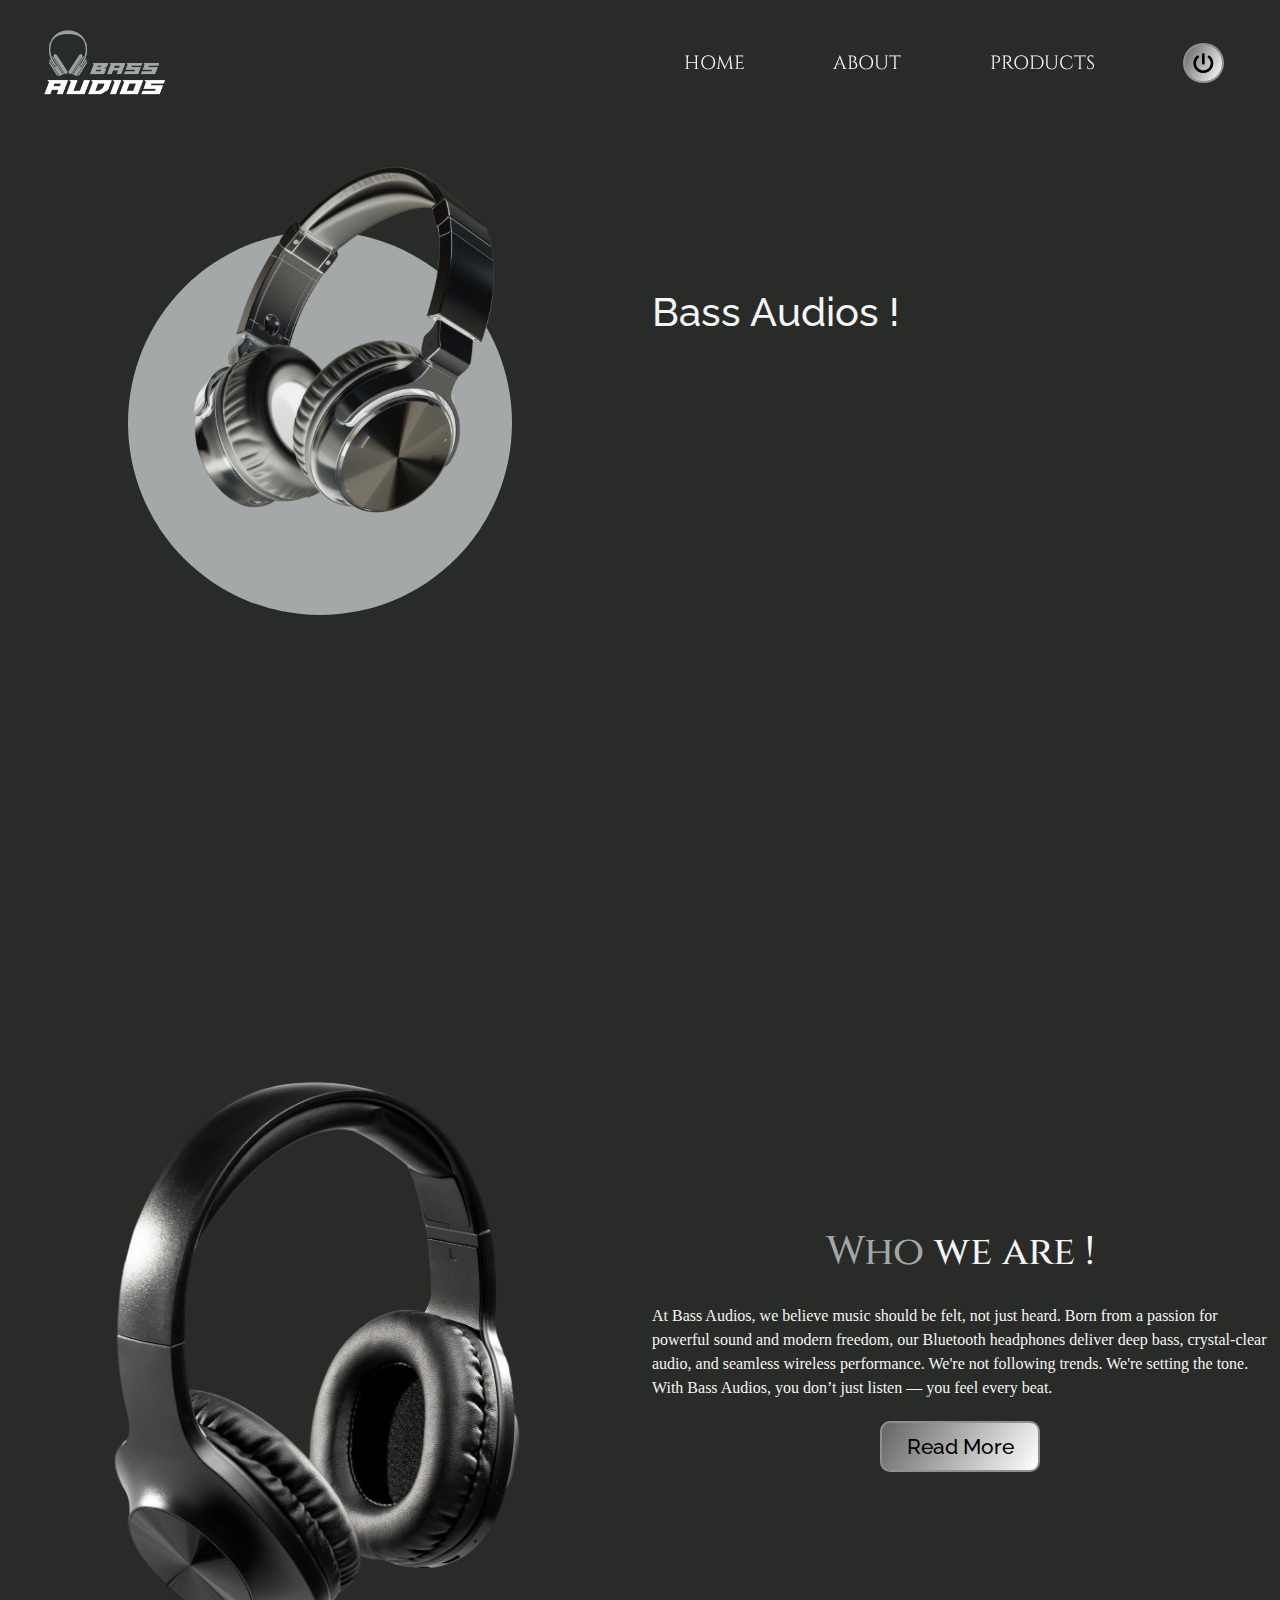
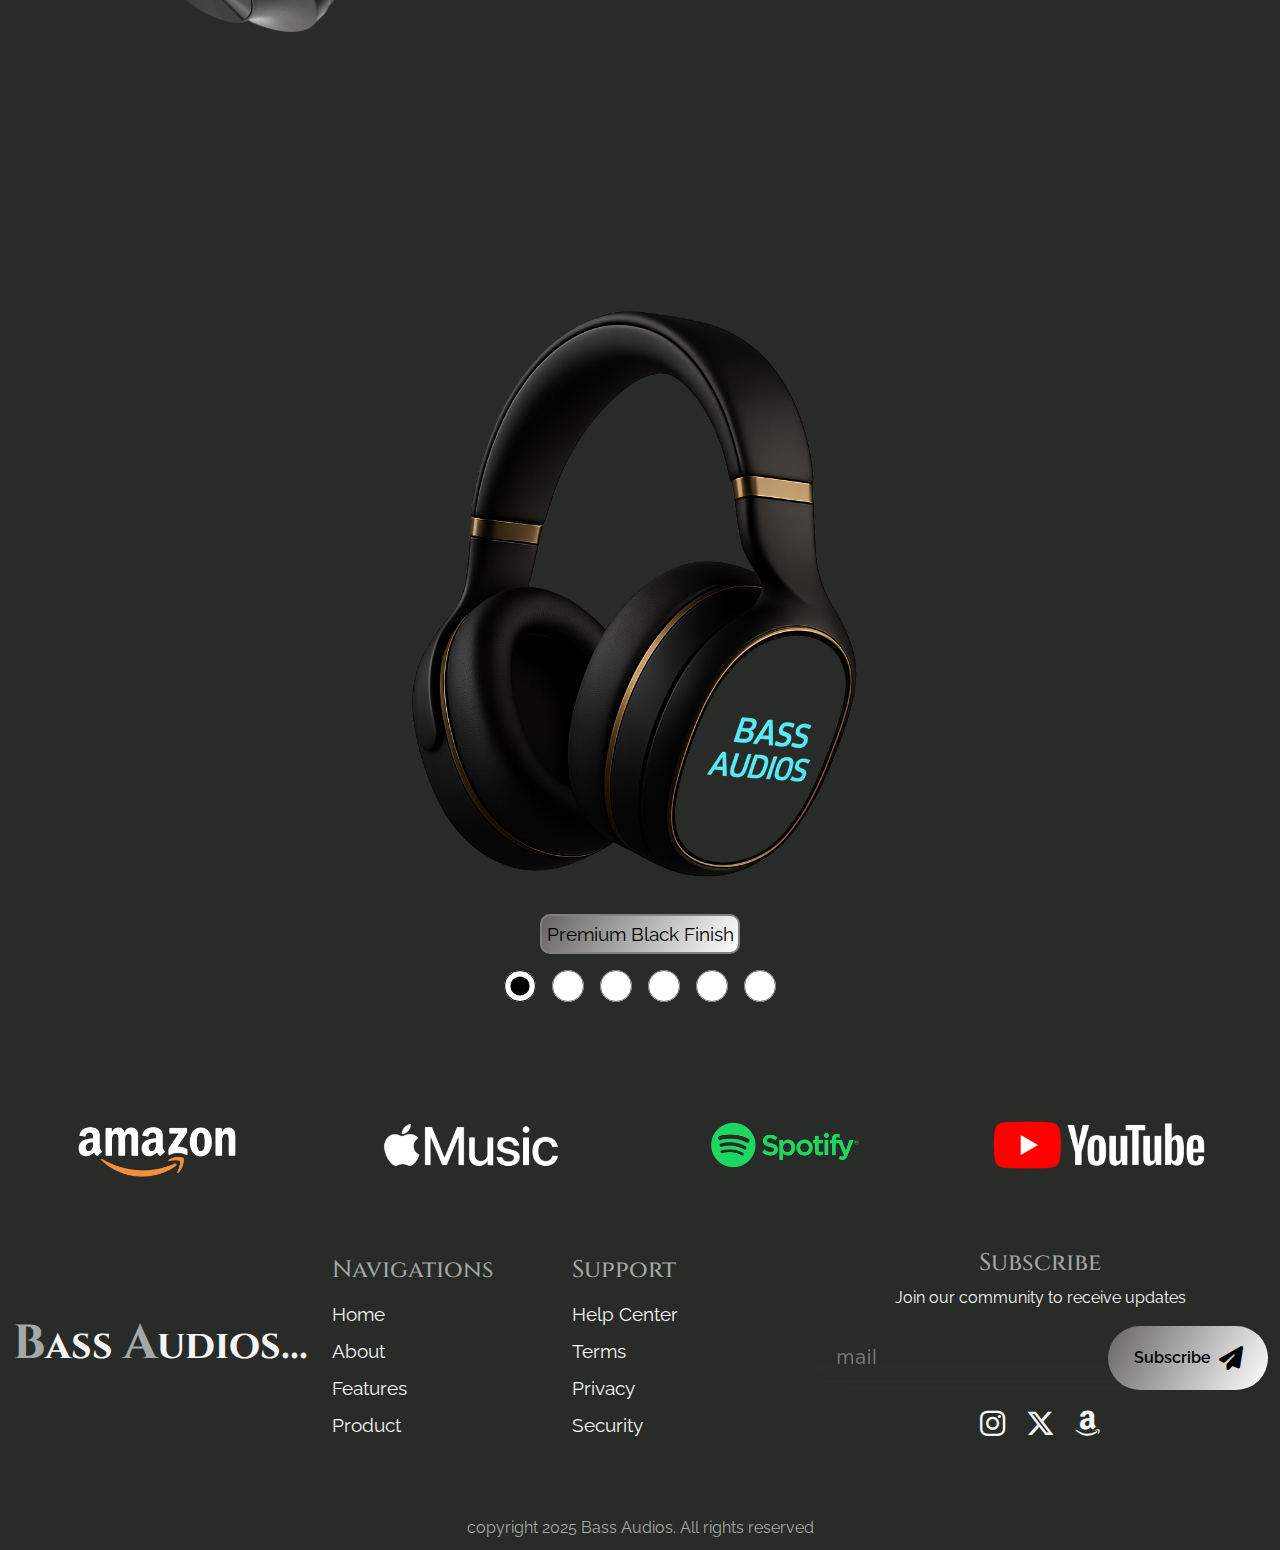
<file: index.html>
<!DOCTYPE html>
<html lang="en">
<head>
    <meta charset="UTF-8">
    <meta name="viewport" content="width=device-width, initial-scale=1.0">
    <title>Bass Audios</title>

    <!-- sheet -->
    <link rel="stylesheet" href="./style.css">
    <link rel="stylesheet" href="./responsive.css">
    <link rel="stylesheet" href="./motion.css">

    <!-- swiper css -->
     <link rel="stylesheet" href="https://cdn.jsdelivr.net/npm/swiper@11/swiper-bundle.min.css">

    <!-- links -->

    <!-- bootstarp -->
    <link href="https://cdn.jsdelivr.net/npm/bootstrap@5.3.3/dist/css/bootstrap.min.css" rel="stylesheet" integrity="sha384-QWTKZyjpPEjISv5WaRU9OFeRpok6YctnYmDr5pNlyT2bRjXh0JMhjY6hW+ALEwIH" crossorigin="anonymous">

    <!-- fontawesome -->
    <link rel="stylesheet" href="https://cdnjs.cloudflare.com/ajax/libs/font-awesome/6.7.2/css/all.min.css">

</head>
<body>

    <!-- root -->
    <div class="root col-12">

        <!--logo and navigations bar-->
        <div class="topbar row col-12 m-0 p-0">

            <!-- logo -->
            <div class="logo col-5 col-sm-4 col-md-3 col-lg-2">
                <img class="logo-img" src="./images/20250623_110310.png" alt="">
            </div>

            <!-- navs -->
            <div class="nav col-12 col-sm-8 col-md-8 col-lg-6" id = "nav">

                <a href="#">HOME</a>
                <a href="#about">ABOUT</a>
                <a href="#products">PRODUCTS</a>
                <button class = "lg-btn"><i class="fa-solid fa-power-off"></i></button>
            </div>

            <!-- hamburger icon -->
            <div class="responsive-nav col-2">
                <div class="hamburger" id = "hamburger">
                    <span></span>
                    <span></span>
                    <span></span>
                </div>
            </div>

        </div>

        <!-- landing page -->
        <div class="landing-body col-12 row m-0 p-0">

            <!--left  -->
            <div class="left col-12 col-md-6 col-lg-6">

                <!-- headphone image -->
                <div class="img-bg">
                    <img src="./images/Untitled11_20250622191942.png" class = "bh1" alt="" id = "bh1">

                    <img src="./images/Untitled11_20250623124457.png " class = "bh2" alt="" id = "bh2">
                </div>

                <!-- colours selection -->
                <div class="selector">
                    <input type="radio" name = "colors" value = "black" class = "black" id = "black" checked>
                    <input type="radio" name = "colors" value = "silver" class = "silver" id = "silver">
                </div>
            </div>

            <!--right  -->
            <div class="right col-12 col-md-6 col-md-6">

                <!-- contents -->
                <h1 class = "txt1">Bass Audios ! <span class = "hero-text">  </span></h1>

                <section class = "para">Bass Audio delivers powerful, deep sound with premium wireless freedom. Experience thumping bass, crystal-clear clarity, and all-day comfort. Designed for music lovers who crave immersive beats anytime, anywhere. Go beyond sound. Feel the bass. Live the vibe.</section>

                <button class = "btn1" id = "btn1">Book Now</button>

                <!-- social icons -->
                <div class="socialmedia">
                    <a href="#"><i class="fa-brands fa-instagram"></i></a>

                    <a href="#"><i class="fa-brands fa-x-twitter"></i></a>

                    <a href="#"><i class="fa-brands fa-amazon"></i></a>
                </div>
            </div>
        </div>


        <!-- about page-->
        <div class="about col-12 row m-0 p-0" id = "about">

            <!-- about left -->
             <div class="abt-left col-12 col-md-6 col-lg-6">

                <!-- about image -->
                <img src="./images/levitating-music-headphones-display.png" alt="" class="abt-img">

             </div>

             <!-- about right -->
             <div class="abt-right col-12 col-md-6 col-lg-6">

                <!-- about content -->
                <h1 class="abt-txt"> <span class = "abt-span-txt">Who</span> we are !</h1>

                <section class="abt-para">
                    At Bass Audios, we believe music should be felt, not just heard. Born from a passion for powerful sound and modern freedom, our Bluetooth headphones deliver deep bass, crystal-clear audio, and seamless wireless performance. We're not following trends. We're setting the tone.
                    With Bass Audios, you don’t just listen —
                    you feel every beat.
                </section>

                <button class="btn2">Read More</button>

             </div>
        </div>



        <!-- products page-->
         <div class="products col-12" id="products">
            
            <!-- slider -->
             <div class="product-slider col-6">

                    <div class="slides s1" id = "1">
                        <img class = "item" id = "item1" src="./images/file_0000000069bc61f7b88ac4bc9b7c2a16.png" alt="">
                        <span class="module">Premium Black Finish</span>
                    </div>

                    <div class="slides s2" id = "2">
                        <img class = "item" id = "item2" src="./images/file_00000000c7ac61f8bb3b6340313551d9.png" alt="">
                        <span class="module">Premium White Finish</span>
                    </div>

                    <div class="slides s3" id = "3">
                        <img class = "item" id = "item3" src="./images/file_00000000b0e861f983129c019e9af607.png" alt="">
                        <span class="module">Dark See Green Finish</span>
                    </div>

                    <div class="slides s4" id = "4">
                        <img class = "item" id = "item4" src="./images/file_0000000055dc61f99274de406b422b18.png" alt="">
                        <span class="module">Slate Grey Finish</span>
                    </div>

                    <div class="slides s5" id = "5">
                        <img class = "item" id = "item5" src="./images/file_00000000d90061f5928a5dda44d6c90f.png" alt="">
                        <span class="module">Firebrick Finish</span>
                    </div>

                    <div class="slides s6" id = "6">
                        <img class = "item" id = "item6" src="./images/file_00000000b47861f987863bbbef6e76f7.png" alt="">
                        <span class="module">BlueViolet Finish</span>
                    </div>

                    <div class="selection-btn">

                        <input class="black-mdl" id = "black-mdl" name = "selection" type = "radio" checked></input>

                        <input class="white-mdl" id = "white-mdl" name = "selection" type = "radio"></input>

                        <input class="green-mdl" id = "green-mdl" name = "selection" type = "radio"></input>

                        <input class="grey-mdl" id = "grey-mdl" name = "selection" type = "radio"></input>

                        <input class="fire-mdl" id = "fire-mdl" name = "selection" type = "radio"></input>
                        
                        <input class="blue-mdl" id = "blue-mdl" name = "selection" type = "radio"></input>

                    </div>

             </div>
         </div>


        <!-- footer page -->
        <div class="footer col-12 row m-0 p-0" id = "footer">

            <!-- spaonser images -->
            <div class="sponser col-12">

                <a href="#footer">
                    <img src="./images/amazon.png" alt="" class="amazon">
                </a>

                <a href="#footer">
                    <img src="./images/apple.png" alt="" class="apple">
                </a>

                <a href="#footer">
                    <img src="./images/Spotify-Logo.wine.png" alt="" class="spotify">
                </a>

                <a href="#footer">
                <img src="./images/youtube.png" alt="" class="youtube">
                </a>

            </div>

            <!-- website name for footer -->
            <div class="ftr-logo col-12 col-md-12 col-lg-3">
                <h1 class="ftr-name"> <span class="firstWord">B</span>ass <span class="firstWord"> A</span>udios...</h1>
            </div>

            <!-- footer all navigation link -->
            <div class="ftr-nav col-12 col-md-12 col-lg-9 row m-0 p-0">

                <!-- main navigation -->
                <div class="ftr-navigations col-6 col-md-6 col-lg-3">
                    <h3>Navigations</h3>
                    <a href="#">Home</a>
                    <a href="#about">About</a>
                    <a href="#features">Features</a>
                    <a href="#footer">Product</a>
                </div>

                <!-- website property -->
                <div class="ftr-support col-6 col-md-6 col-lg-3">
                    <h3>Support</h3>
                    <a href="#footer">Help Center</a>
                    <a href="#footer">Terms</a>
                    <a href="#footer">Privacy</a>
                    <a href="#footer">Security</a>
                </div>

                <!-- mail for contact -->
                <div class="mailbox col-12 col-md-12 col-lg-6">

                    <!-- heading and text -->
                    <h3>Subscribe</h3>
                    <p class = "subscribe">Join our community to receive updates</p>
                    
                    <!-- mail input and button -->
                    <div class="mailholder">
                        <form>
                            <input type="mail" class="mail-inp" placeholder="mail">
                            <button class = "send">Subscribe<i class="fa-solid send-icon fa-paper-plane"></i></button>
                        </form>
                    </div>

                    <!-- footer social icons -->
                    <div class="ftr-media">
                        <a href="#footer"><i class="fa-brands fa-instagram"></i></a>
    
                        <a href="#footer"><i class="fa-brands fa-x-twitter"></i></a>
    
                        <a href="#footer"><i class="fa-brands fa-amazon"></i></a>
                    </div>

                </div>
            </div>

            <!-- copyright content for footer -->
            <div class="copyright col-12">copyright 2025 Bass Audios. All rights reserved</div>

        </div>

    </div>


    
    <!-- script file -->
    <script src="./script.js"></script>
</body>
</html>
</file>
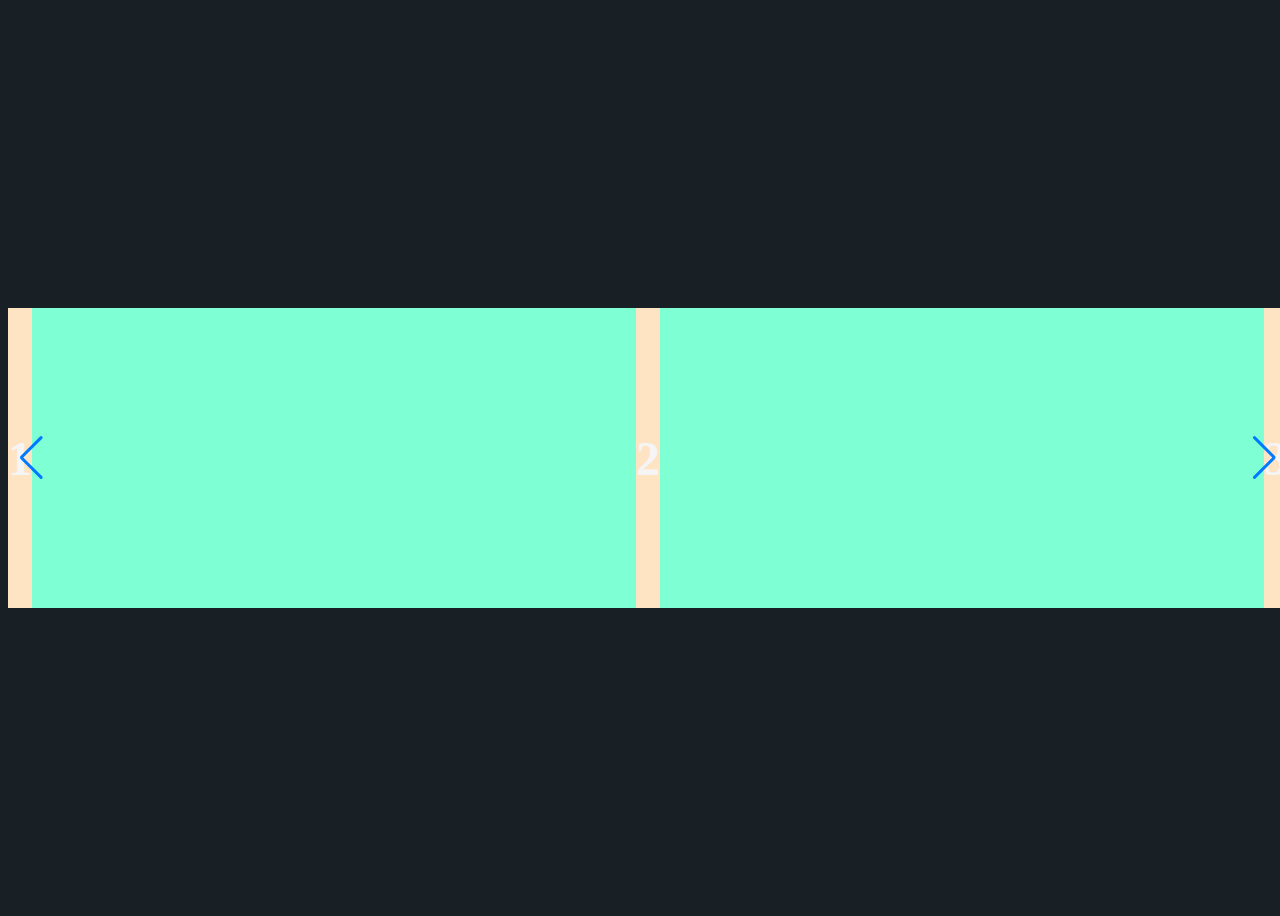
<file: test.html>
<!DOCTYPE html>
<html lang="en">
<head>
    <meta charset="UTF-8">
    <meta name="viewport" content="width=device-width, initial-scale=1.0">
    <title>Document</title>

    <link rel="stylesheet" href="/test.css">
    <link rel="stylesheet" href="https://cdn.jsdelivr.net/npm/swiper/swiper-bundle.min.css">
</head>
<body>

    <div class="swiper">

        <div class="swiper-wrapper">
            <div class="slide">1</div>
            <div class="slide">2</div>
            <div class="slide">3</div>
        </div>

        <div class="swiper-pagination"></div>
        <div class="swiper-button-prev"></div>
        <div class="swiper-button-next"></div>
    </div>

    <script src = "https://cdn.jsdelivr.net/npm/swiper/swiper-bundle.min.js"></script>

    <script>
        const swiper = new swiper('.swiper',{
            loop : true,
            pagination :{
                el:'.swiper-pagination',
                clickable:true,
            },

            navigation :{
                nextEl:'.swiper-button-prev',
                prev:'swiper-button-next'
            },
        });
    </script>
</body>
</html>
</file>
<file: style.css>
*{
    margin: 0;
    padding: 0;
}

@font-face {
    font-family: raleway;
    src: url('./fonts/Raleway-VariableFont_wght.ttf');
}

@font-face {
    font-family: cinzel;
    src: url('./fonts/Cinzel-VariableFont_wght.ttf');
}

/* variable for accessing */

:root{
    --bg-color:#292b28;
    --matching-color:#a4a8a8;
    --main-font: cinzel;
    --sub-font:raleway;
    --text-color:whitesmoke;
}

.root{
    min-height: 100vh;
    width: 100vh;
    background-color: var(--bg-color);
    box-sizing: border-box;
}

/* topbar styling */

.topbar{
    height: 14vh;
    background-color: transparent;
    display: flex;
    justify-content: space-between;
    position: fixed;
    z-index: 999;
}

.logo{
    height: 100%;
    background-color: transparent;
    display: flex;
    justify-content: center;
    align-items: center;
    /* overflow: hidden; */
    position: relative;
}

.logo-img{
    height: 14rem;
    /* width: 100%; */
    position: absolute;
    top: -25px;
    cursor: pointer;
}

.nav{
    height: 100%;
    background-color: transparent;
    display: flex;
    justify-content: space-around;
    align-items: center;
}  

/* .res-img{
    height: 8rem;
    display: none;
} */

.nav a{
    text-decoration: none;
    font-family: cinzel;
    color: whitesmoke;
    font-size: 1.2rem;
    position: relative;
    transition: all .3s ease-in-out;
}

.nav a::after{
    content: "";
    position: absolute;
    background-color: var(--matching-color);
    width: 100%;
    height: 2px;
    bottom: 0;
    left: 0;
    transform: scaleX(0);
    transition: all .3s ease-in-out;
}

.nav a:hover{
    color: var(--matching-color);
}

.nav a:hover::after{
    color: var(--matching-color);
    transform: scaleX(1);
}

.lg-btn{
    outline: none;
    border: 2px solid rgb(145, 144, 144);
    background: linear-gradient(120deg,rgb(102, 100, 100),white);
    display: flex;
    justify-content: center;
    align-items: center;
    padding: .5rem;
    border-radius: 50%;
}

.lg-btn > i{
    font-size: 1.3rem;
}

.responsive-nav{
    background-color: transparent;
    height: 100%;
    display: flex;
    justify-content: flex-end;
    align-items: center;
    display: none;
}

.hamburger{
    display: flex;
    flex-direction: column;
    height: 20px;
    background-color: transparent;
    width: 20px;
    gap: .3rem;
    cursor: pointer;
}

.hamburger span{
    background-color: whitesmoke;
    width: 100%;
    height: 2px;
    transition: all .3s ease;
}

.hamburger.active span:nth-child(1){
    transform: rotate(45deg) translateY(10px);
}

.hamburger.active span:nth-child(2){
    opacity: 0;
}

.hamburger.active span:nth-child(3){
    transform: rotate(-45deg) translateY(-10px);
}

/* landing page styling */

.landing-body{
    height: 100vh;
    background-color: transparent;
}

.left{
    height: 100%;
    background-color:transparent;
    display: flex;
    flex-direction: column;
    gap: 2rem;
    justify-content: center;
    align-items: center;
}

.img-bg{
    background-color: var(--matching-color);
    width: 30rem;
    height: 30rem;
    border-radius: 50%;
    position: relative;
}

.bh1{
    height: 115%;
    position: absolute;
    bottom: 10%;
    transition: all .3s ease;
    animation: float 3s ease-in-out infinite;
}

.bh2{
    height: 115%;
    position: absolute;
    bottom: 10%;
    transition: opacity .3s ease;
    opacity: 0;
    animation: float 3s ease-in-out infinite;
}

@keyframes float {
    0%{
        transform: translateY(0);
    }

    50%{
        transform: translateY(15px);
    }

    0%{
        transform: translateY(0);
    }
}

.selector{
    background-color: transparent;
    opacity: 0;
    display: flex;
    gap: 1.3rem;

}

.black{
    height: 2rem;
    width: 2rem;
    accent-color: black;
}

.silver{
    height: 2rem;
    width: 2rem;
    accent-color: whitesmoke;
}


.right{
    height: 100%;
    background-color: transparent;
    display: flex;
    flex-direction: column;
    justify-content: center;
    gap: 1.5rem;
}

.txt1{
    color: whitesmoke;
    font-family: var(--sub-font);
}

.hero-text{
    color: var(--matching-color);
    font-family: var(--main-font);
    display: block;
    opacity: 0;
}

.hero-text::before{
    content: " ";
    animation: word 7s ease infinite;
}

@keyframes word {
    0%,20%{
        content: 'Ouality Audio';
    }

    21%,40%{
        content: 'Smart Features';
    }

    41%,60%{
        content: 'Long Battery';
    }

    61%,80%{
        content: 'Fast Charging';
    }

    81%,100%{
        content: 'Sleek Design';
    }
}

.para{
    color: whitesmoke;
    font-family: var(--sub-font);
    opacity: 0;
}

.btn1{
    font-size: 1.3rem;
    font-family: var(--sub-font);
    font-weight: 500;
    outline: none;
    background: linear-gradient(120deg,rgb(102, 100, 100),white);
    border: 2px solid rgb(145, 144, 144);
    border-radius: 10px;
    padding: .5rem .8rem;
    width: 10rem;
    opacity: 0;
    transition: all .3s ease;
}

.btn1:hover{
    transform: scale(1.1);
}

.btn1:active{
    transform: scale(1);
}

.socialmedia{
    display: flex;
    gap: 1.3rem;
    font-size: 1.8rem;
    margin-top: .3rem;
    color: whitesmoke;
    opacity: 0;
}

.socialmedia a{
    color: whitesmoke;
    transition: all .3s ease-in-out;
}

.socialmedia a:hover{
    color: var(--matching-color);
    transform: scale(1.2);
}

.socialmedia a:active{
    transform: scale(.9);
}





/* about page */

.about{
    background-color: var(--bg-color);
    height: 100vh;
}

.abt-left{
    background-color: transparent;
    height: 100%;
    display: flex;
    justify-content: center;
    align-items: center;
}

.abt-img{
    height: 70%;
    animation: float 3s ease-in-out infinite;
}


.abt-right{
    background-color: transparent;
    height: 100%;
    display: flex;
    flex-direction: column;
    justify-content: center;
    align-items: center;
    gap: 1.3rem;
    overflow: hidden;
}

.abt-txt{
    color: whitesmoke;
    font-family: var(--main-font);
}

.abt-span-txt{
    color: var(--matching-color);
}

.abt-para{
    font-size: 1rem;
    color: whitesmoke;
    font-family: v;
}

.btn2{
    font-size: 1.3rem;
    font-family: var(--sub-font);
    font-weight: 500;
    outline: none;
    background: linear-gradient(120deg,rgb(102, 100, 100),white);
    border: 2px solid rgb(145, 144, 144);
    border-radius: 10px;
    padding: .5rem .8rem;
    width: 10rem;
    transition: all .3s ease; 
}

.btn2:hover{
    transform: scale(1.1);
}

.btn2:active{
    transform: scale(1);
}


/* products */

.products{
    background-color: var(--bg-color);
    height: 100vh;
    display: flex;
    justify-content: center;
    align-items: center;
}

.product-slider{
    background-color: transparent;
    display: flex;
    height: 80vh;
    justify-content: center;
    align-items: flex-end;
    padding: .5rem;
    position: relative;
    /* overflow: auto; */
}

.item{
    height: 40rem;
    width: 40rem;
    animation: float 3s ease-in-out infinite;
}

.slides{
    height: 100%;
    display: flex;
    flex-direction: column;
    align-items: center;
    justify-content: center;
    position: absolute;
    top: -5%;
    transition: opacity .5s ease;
}

.s1{
    z-index: 2;
    
}

.s2{
    opacity: 0;
}

.s3{
    opacity: 0;
}

.s4{
    opacity: 0;
}

.s5{
    opacity: 0;
}

.s6{
    opacity: 0;
}

.module{
    font-size: 1.2rem;
    font-family: var(--sub-font);
    color: black;
    background: linear-gradient(120deg,rgb(102, 100, 100),white);
    border: 2px solid rgb(130, 127, 127);
    border-radius: 10px;
    padding: .2rem .3rem;
}

.selection-btn{
    display: flex;
    gap: 1rem;
}

.selection-btn > input{
    height: 2rem;
    width: 2rem;
}

.black-mdl{
    accent-color: black;
}

.white-mdl{
    accent-color: white;
}

.green-mdl{
    accent-color: rgb(6, 66, 38);
}

.grey-mdl{
    accent-color: slategray;
}

.fire-mdl{
    accent-color: firebrick;
}

.blue-mdl{
    accent-color: blueViolet;
}

.apply{
    animation: model-transition .5s ease forwards;
}

@keyframes model-transition {
    from{
        transform: translateX(100px);
    }

    to{
        transform: translateX(0px);
    }
}


/* feature title */

.features-title{
    background-color: transparent;
    height: 5vh;
    text-align: center;
}

.feature-txt{
    font-family: var(--main-font);
    color: whitesmoke;
}

.feature-spr-txt{
    color: var(--matching-color);
}


/* footer page */

.footer{
    background-color: var(--bg-color);
    height: 50vh;
}

.sponser{
    background-color: transparent;
    height: 10vh;
    display: flex;
    justify-content: space-around;
    align-items: center;
    /* overflow: hidden; */
}

.amazon{
    padding-top: .8rem;
    height: 5rem;
    width: 12rem;
}

.apple{
    height: 5rem;
    width: 15rem;
}

.spotify{
    height: 8rem;
    width: 12rem;
}

.youtube{
    height: 5rem;
    width: 15rem;
}

.ftr-name{
    font-family: var(--main-font);
    color: whitesmoke;
    font-weight: bold;
}

.firstWord{
    color: var(--matching-color);
    font-size: larger;
}

.ftr-logo{
    background-color: transparent;
    height: 35vh;
    display: flex;
    justify-content: center;
    align-items: center;
    
}

.ftr-nav{
    background-color: transparent;
    height: 35vh;
}

.ftr-navigations{
    display: flex;
    flex-direction: column;
    justify-content: center;
    align-items: start;
    gap: .5rem;
    background-color: transparent;
    height: 100%;
}

.ftr-nav h3{
    color: var(--matching-color);
    font-family: var(--main-font);
    font-size: 1.5rem;
}

.ftr-nav a{
    text-decoration: none;
    color: var(--text-color);
    font-family: var(--sub-font);
    font-size: 1.2rem;
    transition: all .3s ease;
    /* transform-origin: left; */
}

.ftr-nav a:hover{
    transform: scale(1.1);
}

.ftr-support{
    display: flex;
    flex-direction: column;
    justify-content: center;
    align-items: start;
    gap: .5rem;
    background-color: transparent;
    height: 100%;
}

.mailbox{
    background-color: transparent;
    height: 100%;
    display: flex;
    flex-direction: column;
    justify-content: center;
    align-items: center;
    /* gap: .5rem; */
}


.subscribe{
    font-size: 1rem;
    font-family: var(--sub-font);
    color: var(--text-color);
}

.mailholder{
    width: 100%;
    height: 4rem;
    border-radius: 100px;
}

.mail-inp{
    height: 100%;
    width: 60%;
    background-color: transparent;
    padding: 1.5rem;
    color: var(--text-color);
    font-size: 1.2rem;
    border-radius: 100px;
    border: none;
    outline: none;
}

form{
    width: 100%;
    height: 100%;
    border-radius: 100px;
    backdrop-filter: blur(10px);
    display: flex;
    justify-content: space-between;
}

.send{
    width: 10rem;
    height: 100%;
    color: black;
    font-family: var(--sub-font);
    font-weight: 600;
    border-radius: 100px;
    outline: none;
    background: linear-gradient(120deg,rgb(102, 100, 100),white);
    /* border: 2px solid rgb(145, 144, 144); */
    border: none;
    display: flex;
    align-items: center;
    justify-content: center;
    gap: .5rem;
}

.send-icon{
    font-size: 1.5rem;
    color: black;
}

.ftr-media{
    display: flex;
    gap: 1.3rem;
    justify-content: center;
    margin-top: .5rem;
}

.ftr-media a{
    font-size: 1.8rem;
    margin-top: .3rem;
    color: var(--text-color);
    transform-origin: center;
    transition: all.3s ease;
}

.ftr-media a:hover{
    transform: scale(1.2);
    color: var(--matching-color);
}

.copyright{
    height: 5vh;
    font-family: var(--sub-font);
    color: var(--matching-color);
    display: flex;
    justify-content: center;
    align-items: center;
}
</file>
<file: responsive.css>
@media all and (max-width:576px) {
    
    .topbar{
        position: relative;
    }

    .logo-img{
        height: 11rem;
    }

    .nav{
        backdrop-filter: blur(10px);
        height: auto;
        flex-direction: column;
        z-index: 2;
        align-items: flex-start;
        justify-content: unset;
        padding-top: 14vh;
        gap: 2rem;
        padding-left: 2rem !important;
        padding-bottom: 2rem;
        display: none !important;
        position: relative;
        box-shadow: 0 0 2px black;
        animation: nav-slide .5s ease;
    }

    @keyframes nav-slide {
        from{
            transform: translate(20px);
            opacity: 0;
        }

        to{
            transform: translate(0px);
            opacity: 1;
        }
    }


    .nav a{
        font-weight: 500;
    }

    .nav.show{
        display: flex !important;
    }

    .res-img{
        display: block;
        position: absolute;
        top: -5px;
        left: -10px;
    }

    .responsive-nav{
        position: absolute;
        right: 0;
        top: 0;
        z-index: 4;
        display: flex;
        background-color: transparent;
    }

    .nav a{
        font-size: 1.2rem;
    }


    .left{
        height: 50%;
        gap: 1rem;
        background-color: transparent;
    }

    .img-bg{
        height: 16rem;
        width: 16rem;
    }

    .bh1{
        height: 100%;
    }

    .bh2{
        height: 100%;
    }

    .selector{
        gap: 1rem;
    }

    .black{
        height: 1.3rem;
        width: 1.3rem;
    }

    .silver{
        height: 1.3rem;
        width: 1.3rem;
    }

    .right{
        background-color: transparent;
        justify-content: center;
        align-items: center;
        height: 50%;
        gap: 1rem;
    }

    .txt1{
        font-size: 1.3rem;
        text-align: center;
    }

    .para{
        text-align: center;
        font-size: .8rem;
    }

    .btn2{
        font-size: 1rem;
        padding: .5rem .5rem;
        width: 8rem;
    }

    .socialmedia{
        font-size: 1.3rem;
    }
}

@media all and (max-width:768px) {
    .nav{
        background-color: transparent;
    }

    .nav a{
        font-size: 1rem;
    }

    .logo-img{
        height: 11rem;
    }

    .left{
        height: 50%;
        gap: 1rem;
        background-color: transparent;
    }

    .img-bg{
        height: 20rem;
        width: 20rem;
    }

    .bh1{
        height: 100%;
    }

    .bh2{
        height: 100%;
    }

    .selector{
        gap: 1rem;
    }

    .black{
        height: 1.5rem;
        width: 1.5rem;
    }

    .silver{
        height: 1.5rem;
        width: 1.5rem;
    }

    .right{
        background-color: transparent;
        justify-content: center;
        align-items: center;
        height: 50%;
        gap: 1rem;
    }

    .txt1{
        /* font-size: 1.3rem; */
        text-align: center;
    }

    .para{
        text-align: center;
        font-size: 1rem;
    }

    .btn2{
        font-size: 1.3rem;
        padding: .5rem .5rem;
        width: 8rem;
    }

    .socialmedia{
        font-size: 1.5rem;
    }
}

@media all and (min-width:768px) {
    .nav{
        background-color: transparent;
    }

    .img-bg{
        height: 24rem;
        width: 24rem;
    }

    .black{
        height: 1.4rem;
        width: 1.4rem;
    }

    .silver{
        height: 1.4rem;
        width: 1.4rem;
    }
}
</file>
<file: motion.css>
.topbar .logo-img,
.topbar .nav a,
.topbar .responsive-nav .hamburger span{
    animation: fade 2s ease;
}

@keyframes fade {
    from{
        opacity: 0;
    }

    to{
        opacity: 1;
    }
    
}

.landing-body .left .img-bg{
    animation: fade 2s ease;
}

.landing-body .left .selector{
    animation: fade-slide 2s ease 1s forwards;
}

@keyframes fade-slide {
    from{
        transform: translateY(5px);
        /* opacity: 0; */
    }

    to{
        transform: translateY(0px);
        opacity: 1;
    }
}

.landing-body .right .txt1{
    animation: fade 2s ease;
}

.landing-body .right .hero-text{
    animation: fade-slide2 2s ease .5s forwards;
}

@keyframes fade-slide2 {
    from{
        transform: translateY(-5px);
        /* opacity: 0; */
    }

    to{
        transform: translateY(0px);
        opacity: 1;
    }
}

.landing-body .right .para{
    animation: fade 2s ease .6s forwards;
}

.landing-body .right .btn2{
    animation: fade-slide 2s ease 1.2s forwards;
}

.landing-body .right .socialmedia{
    animation: fade-slideX 2s ease 1.2s forwards;
}

@keyframes fade-slideX {
    from{
        transform: translateX(-10px);
        /* opacity: 0; */
    }

    to{
        transform: translateX(0px);
        opacity: 1;
    }
}
</file>
<file: test.css>
body{
    height: 100vh;
    width: 100vw;
    display: flex;
    justify-content: center;
    align-items: center;
    background-color: rgb(24, 31, 37);
}

.swiper{
    width: 100%;
    height: 300px;
    background-color: rgb(43, 41, 41);
}

.swiper-wrapper{
    background-color: aquamarine;
    display: flex;
    justify-content: space-between;

}


.slide{
    background-color: bisque;
    display: flex;
    justify-content: center;
    align-items: center;
    font-size: 3rem;
    font-weight: bolder;
    color: whitesmoke;
}

/* .slide:nth-child(1){
    background-color: black;
}

.slide:nth-child(2){
    background-color: black;
}

.slide:nth-child(3){
    background-color: black;
} */
</file>
